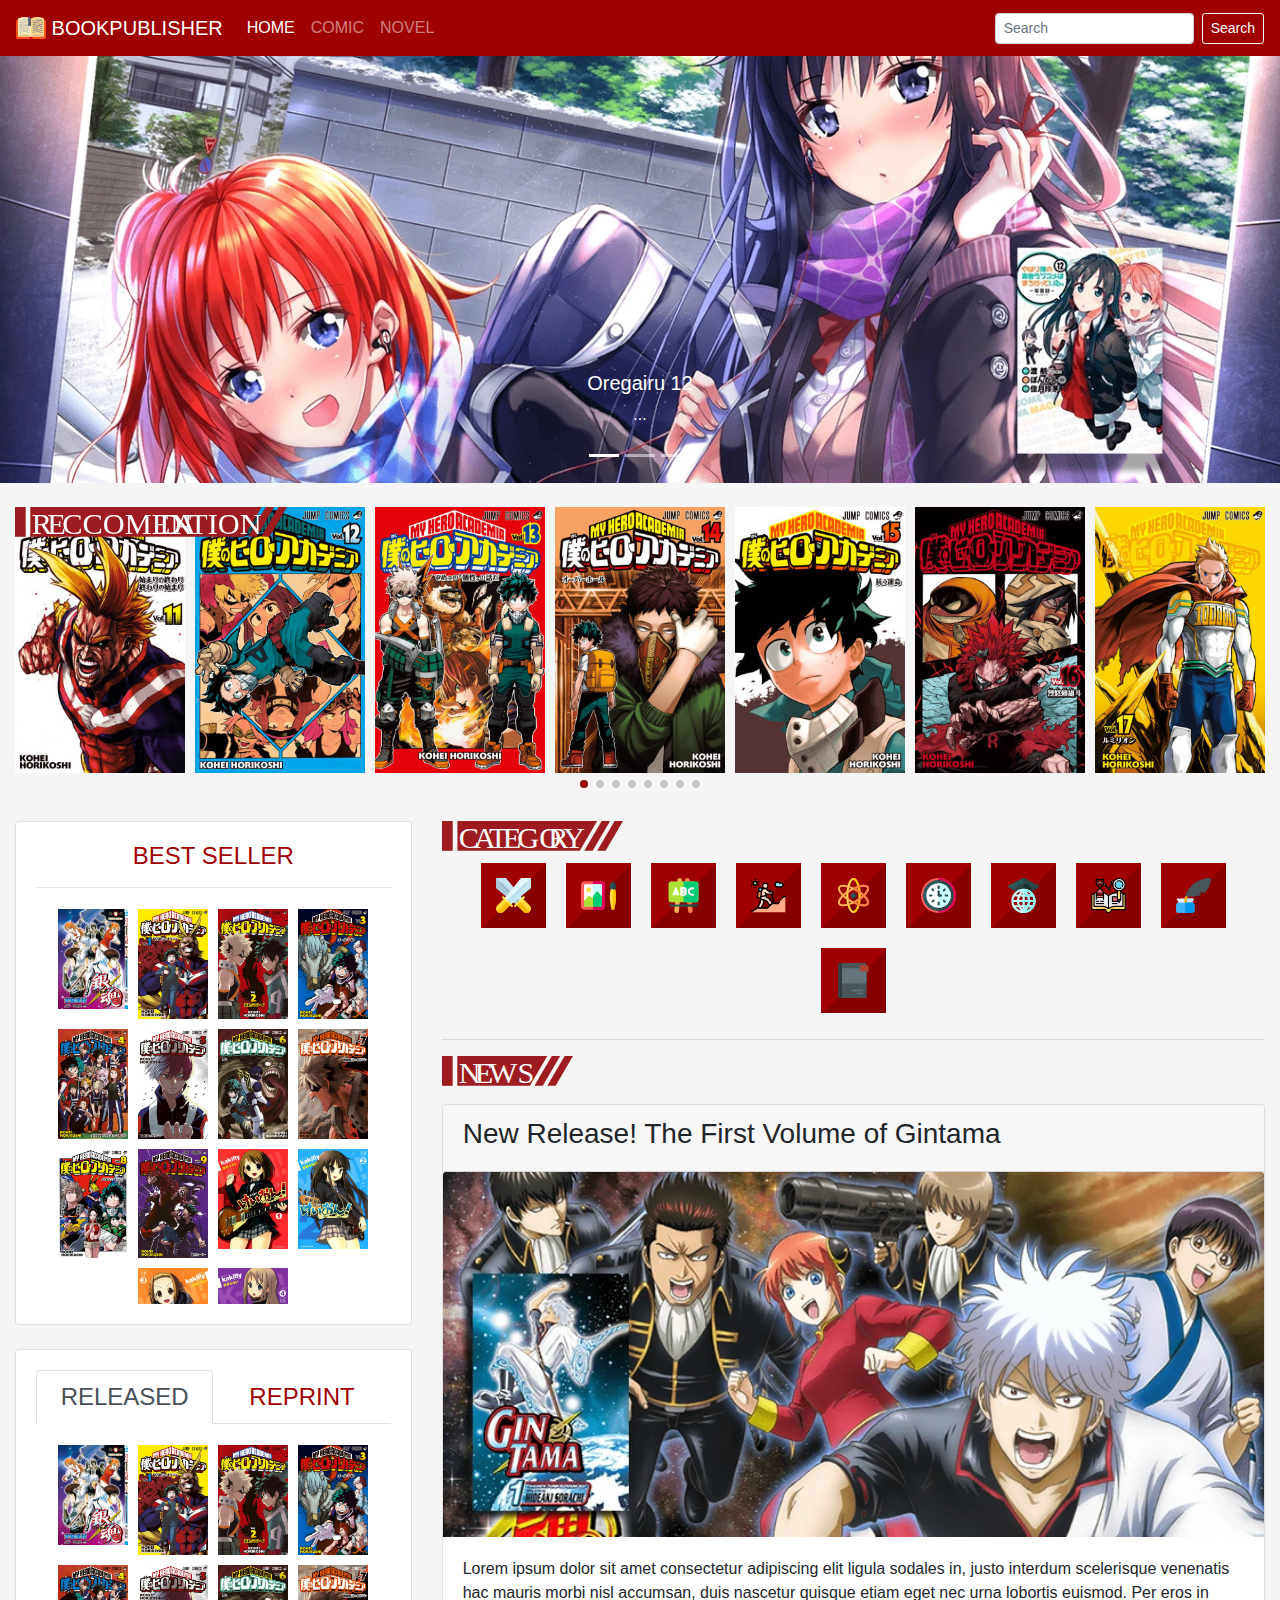
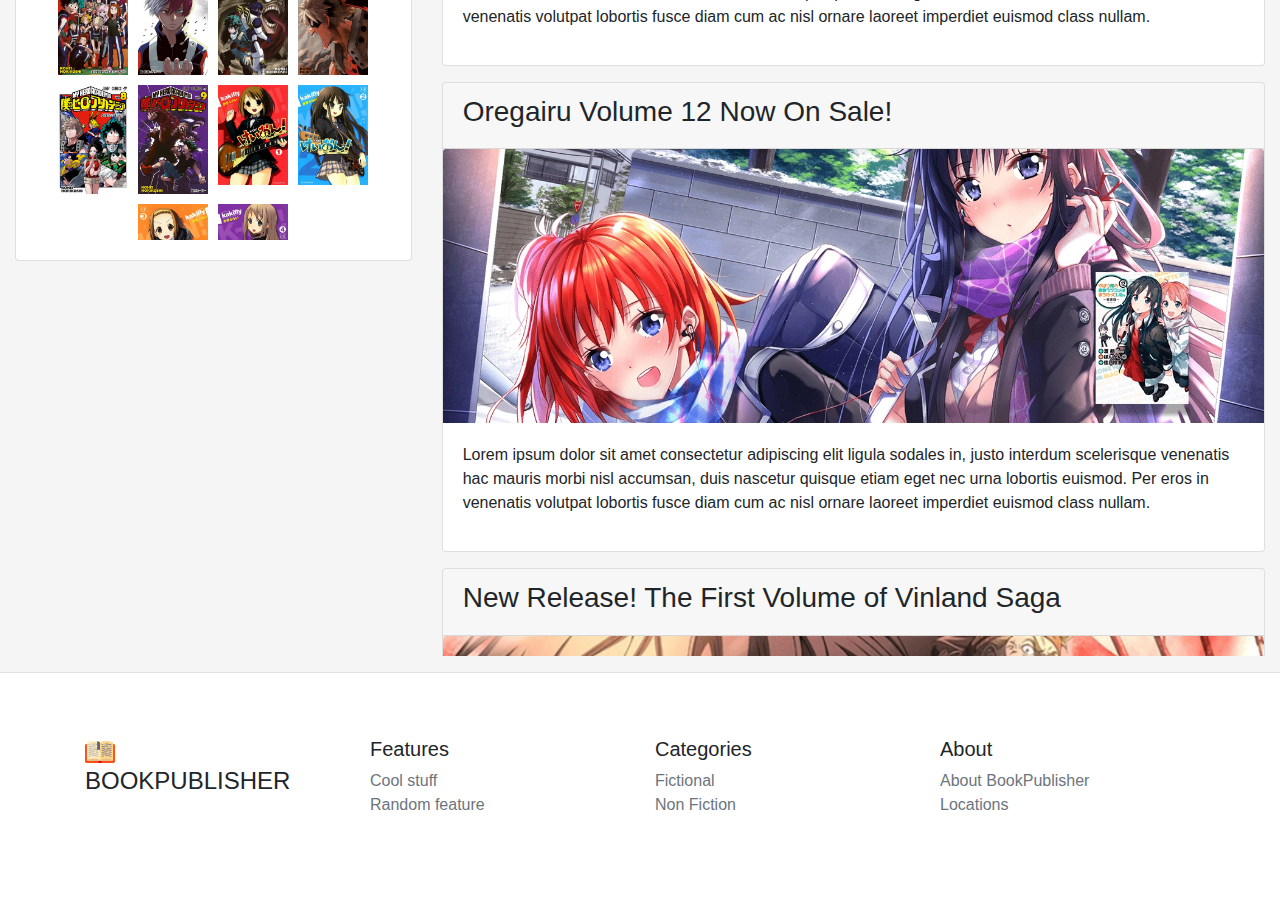
<file: index.html>
<!DOCTYPE html>
<html lang="en">

<head>
    <meta charset="UTF-8">
    <meta name="viewport" content="width=device-width, initial-scale=1.0">
    <meta http-equiv="X-UA-Compatible" content="ie=edge">
    <title>BookPublisher</title>
    <link rel="stylesheet" href="https://cdn.jsdelivr.net/npm/bootstrap@4.3.1/dist/css/bootstrap.min.css" integrity="sha384-ggOyR0iXCbMQv3Xipma34MD+dH/1fQ784/j6cY/iJTQUOhcWr7x9JvoRxT2MZw1T" crossorigin="anonymous">
    <link rel="stylesheet" href="static/swiper-5.0.4/css/swiper.min.css">
    <link rel="stylesheet" href="static/css/style.css">
</head>

<body>
    <nav class="navbar navbar-expand-lg navbar-dark bg-lit nav-lit">
        <a class="navbar-brand" href="index.html">
            <img src="static/img/logo.svg" width="30" height="30" class="d-inline-block align-top" alt="">
            BookPublisher
        </a>
        <button class="navbar-toggler" type="button" data-toggle="collapse" data-target="#MainNavbar"
            aria-controls="MainNavbar" aria-expanded="false" aria-label="Toggle navigation">
            <span class="navbar-toggler-icon"></span>
        </button>

        <div class="collapse navbar-collapse navbar-container" id="MainNavbar">
            <div class="navbar-nav mr-auto">
                <a class="nav-item nav-link active" href="#">Home <span class="sr-only">(current)</span></a>
                <a class="nav-item nav-link" href="#">Comic</a>
                <a class="nav-item nav-link" href="#">Novel</a>
            </div>
            <form class="form-inline my-2 my-lg-0">
                <input class="form-control form-control-sm mr-sm-2" type="search" placeholder="Search" aria-label="Search">
                <button class="btn btn-sm btn-outline-light my-2 my-sm-0" type="submit">Search</button>
            </form>
        </div>
    </nav>

    <div id="carouselMain" class="carousel slide carousel-lit" data-ride="carousel">
        <ol class="carousel-indicators">
            <li data-target="#carouselMain" data-slide-to="0" class="active"></li>
            <li data-target="#carouselMain" data-slide-to="1"></li>
            <li data-target="#carouselMain" data-slide-to="2"></li>
        </ol>
        <div class="carousel-inner">
            <div class="carousel-item active">
                <img class="d-block w-100 lazy" data-src="static/img/jumbo/jumbo1.webp" alt="First slide">
                <div class="carousel-caption d-none d-md-block">
                    <h5>Oregairu 12</h5>
                    <p>...</p>
                </div>
            </div>
            <div class="carousel-item">
                <img class="d-block w-100 lazy" data-src="static/img/jumbo/jumbo2.webp" alt="Second slide">
                <div class="carousel-caption d-none d-md-block">
                    <h5>Gintama 13</h5>
                    <p>...</p>
                </div>
            </div>
            <div class="carousel-item">
                <img class="d-block w-100 lazy" data-src="static/img/jumbo/jumbo3.webp" alt="Third slide">
                <div class="carousel-caption d-none d-md-block">
                    <h5>K-ON! 2</h5>
                    <p>...</p>
                </div>
            </div>
        </div>
        <a class="carousel-control-prev" href="#carouselMain" role="button" data-slide="prev">
            <span class="carousel-control-prev-icon" aria-hidden="true"></span>
            <span class="sr-only">Previous</span>
        </a>
        <a class="carousel-control-next" href="#carouselMain" role="button" data-slide="next">
            <span class="carousel-control-next-icon" aria-hidden="true"></span>
            <span class="sr-only">Next</span>
        </a>
    </div>

    <div class="container-index pt-4">
        <!-- New Release Carousel -->
        <div class="section">
            <img class="lazy" data-src="static/img/tag/release-next-week.svg" class="tag-svg" alt="tag-release-next-week">
        </div>
        <div id="swiper-large" class="swiper-container">
            <div class="section">
                <img src="static/img/tag/reccomendation.svg" class="tag-svg" alt="tag-category">
            </div>
            <div class="swiper-wrapper">
                <a href="#" class="swiper-slide">
                    <img data-src="static/img/books/bnha11.jpg" alt="" class="swiper-lazy">
                    <div class="swiper-lazy-preloader swiper-lazy-preloader-lit lazy-load"></div>
                    <div class="after">
                        <span class="content">Boku no Hero Academia 11</span>
                    </div>
                </a>
                <a href="#" class="swiper-slide">
                    <img data-src="static/img/books/bnha12.jpg" alt="" class="swiper-lazy">
                    <div class="swiper-lazy-preloader swiper-lazy-preloader-lit lazy-load"></div>
                    <div class="after">
                        <span class="content">Boku no Hero Academia 12</span>
                    </div>
                </a>
                <a href="#" class="swiper-slide">
                    <img data-src="static/img/books/bnha13.jpg" alt="" class="swiper-lazy">
                    <div class="swiper-lazy-preloader swiper-lazy-preloader-lit lazy-load"></div>
                    <div class="after">
                        <span class="content">Boku no Hero Academia 13</span>
                    </div>
                </a>
                <a href="#" class="swiper-slide">
                    <img data-src="static/img/books/bnha14.jpg" alt="" class="swiper-lazy">
                    <div class="swiper-lazy-preloader swiper-lazy-preloader-lit lazy-load"></div>
                    <div class="after">
                        <span class="content">Boku no Hero Academia 14</span>
                    </div>
                </a>
                <a href="#" class="swiper-slide">
                    <img data-src="static/img/books/bnha15.jpg" alt="" class="swiper-lazy">
                    <div class="swiper-lazy-preloader swiper-lazy-preloader-lit lazy-load"></div>
                    <div class="after">
                        <span class="content">Boku no Hero Academia 15</span>
                    </div>
                </a>
                <a href="#" class="swiper-slide">
                    <img data-src="static/img/books/bnha16.jpg" alt="" class="swiper-lazy">
                    <div class="swiper-lazy-preloader swiper-lazy-preloader-lit lazy-load"></div>
                    <div class="after">
                        <span class="content">Boku no Hero Academia 16</span>
                    </div>
                </a>
                <a href="#" class="swiper-slide">
                    <img data-src="static/img/books/bnha17.jpg" alt="" class="swiper-lazy">
                    <div class="swiper-lazy-preloader swiper-lazy-preloader-lit lazy-load"></div>
                    <div class="after">
                        <span class="content">Boku no Hero Academia 17</span>
                    </div>
                </a>
                <a href="#" class="swiper-slide">
                    <img data-src="static/img/books/bnha18.jpg" alt="" class="swiper-lazy">
                    <div class="swiper-lazy-preloader swiper-lazy-preloader-lit lazy-load"></div>
                    <div class="after">
                        <span class="content">Boku no Hero Academia 18</span>
                    </div>
                </a>
            </div>
            <!-- Add Pagination -->
            <div class="swiper-pagination"></div>
        </div>

        <!-- Side and Main -->
        <div class="row justify-content-center">
            <div class="col-md-4">
                <div class="card">
                    <div class="card-body panel-large">
                        <h1 class="text-lit font-lit text-center">Best Seller</h1>
                        <hr>
                        <div class="tab-content" id="myTabContent">
                            <!-- Best Seller Section -->
                            <div class="flex-container" style="height: 400px; overflow-y: scroll;">
                                <a href="#"><img class="lazy" data-src="static/img/books/gin1.jpg" alt="cover" data-toggle="tooltip"
                                        data-placement="top" title="Gintama 1"></a>
                                <a href="#"><img class="lazy" data-src="static/img/books/bnha1.jpg" alt="cover" data-toggle="tooltip"
                                        data-placement="top" title="Boku no Hero Academia 1"></a>
                                <a href="#"><img class="lazy" data-src="static/img/books/bnha2.jpg" alt="cover" data-toggle="tooltip"
                                        data-placement="top" title="Boku no Hero Academia 2"></a>
                                <a href="#"><img class="lazy" data-src="static/img/books/bnha3.jpg" alt="cover" data-toggle="tooltip"
                                        data-placement="top" title="Boku no Hero Academia 3"></a>
                                <a href="#"><img class="lazy" data-src="static/img/books/bnha4.jpg" alt="cover" data-toggle="tooltip"
                                        data-placement="top" title="Boku no Hero Academia 4"></a>
                                <a href="#"><img class="lazy" data-src="static/img/books/bnha5.jpg" alt="cover" data-toggle="tooltip"
                                        data-placement="top" title="Boku no Hero Academia 5"></a>
                                <a href="#"><img class="lazy" data-src="static/img/books/bnha6.jpg" alt="cover" data-toggle="tooltip"
                                        data-placement="top" title="Boku no Hero Academia 6"></a>
                                <a href="#"><img class="lazy" data-src="static/img/books/bnha7.jpg" alt="cover" data-toggle="tooltip"
                                        data-placement="top" title="Boku no Hero Academia 7"></a>
                                <a href="#"><img class="lazy" data-src="static/img/books/bnha8.jpg" alt="cover" data-toggle="tooltip"
                                        data-placement="top" title="Boku no Hero Academia 8"></a>
                                <a href="#"><img class="lazy" data-src="static/img/books/bnha9.jpg" alt="cover" data-toggle="tooltip"
                                        data-placement="top" title="Boku no Hero Academia 9"></a>
                                <a href="#"><img class="lazy" data-src="static/img/books/k1.jpg" alt="cover" data-toggle="tooltip"
                                        data-placement="top" title="K-ON! 1"></a>
                                <a href="#"><img class="lazy" data-src="static/img/books/k2.jpg" alt="cover" data-toggle="tooltip"
                                        data-placement="top" title="K-ON! 2"></a>
                                <a href="#"><img class="lazy" data-src="static/img/books/k3.jpg" alt="cover" data-toggle="tooltip"
                                        data-placement="top" title="K-ON! 3"></a>
                                <a href="#"><img class="lazy" data-src="static/img/books/k4.jpg" alt="cover" data-toggle="tooltip"
                                        data-placement="top" title="K-ON! 4"></a>
                            </div>
                        </div>
                    </div>
                </div>
                <br>
                <div class="card">
                    <div class="card-body panel-large">
                        <!-- Navigation -->
                        <ul class="nav nav-justified nav-tabs mb-3" id="myTab" role="tablist">
                            <li class="nav-item">
                                <a class="nav-link font-lit text-lit active" id="released-tab" data-toggle="tab" href="#released" role="tab"
                                    aria-controls="released" aria-selected="true">Released</a>
                            </li>
                            <li class="nav-item">
                                <a class="nav-link font-lit text-lit" id="reprint-tab" data-toggle="tab" href="#reprint" role="tab"
                                    aria-controls="reprint" aria-selected="false">Reprint</a>
                            </li>
                        </ul>
                        <div class="tab-content" id="myTabContent">
                            <!-- Release Last Week Section -->
                            <div class="tab-pane fade show active" id="released" role="tabpanel" aria-labelledby="released-tab">
                                <div class="flex-container" style="height: 400px; overflow-y: scroll;">
                                    <a href="#"><img class="lazy" data-src="static/img/books/gin1.jpg" alt="cover" data-toggle="tooltip" data-placement="top" title="Gintama 1"></a>
                                    <a href="#"><img class="lazy" data-src="static/img/books/bnha1.jpg" alt="cover" data-toggle="tooltip" data-placement="top" title="Boku no Hero Academia 1"></a>
                                    <a href="#"><img class="lazy" data-src="static/img/books/bnha2.jpg" alt="cover" data-toggle="tooltip" data-placement="top" title="Boku no Hero Academia 2"></a>
                                    <a href="#"><img class="lazy" data-src="static/img/books/bnha3.jpg" alt="cover" data-toggle="tooltip" data-placement="top" title="Boku no Hero Academia 3"></a>
                                    <a href="#"><img class="lazy" data-src="static/img/books/bnha4.jpg" alt="cover" data-toggle="tooltip" data-placement="top" title="Boku no Hero Academia 4"></a>
                                    <a href="#"><img class="lazy" data-src="static/img/books/bnha5.jpg" alt="cover" data-toggle="tooltip" data-placement="top" title="Boku no Hero Academia 5"></a>
                                    <a href="#"><img class="lazy" data-src="static/img/books/bnha6.jpg" alt="cover" data-toggle="tooltip" data-placement="top" title="Boku no Hero Academia 6"></a>
                                    <a href="#"><img class="lazy" data-src="static/img/books/bnha7.jpg" alt="cover" data-toggle="tooltip" data-placement="top" title="Boku no Hero Academia 7"></a>
                                    <a href="#"><img class="lazy" data-src="static/img/books/bnha8.jpg" alt="cover" data-toggle="tooltip" data-placement="top" title="Boku no Hero Academia 8"></a>
                                    <a href="#"><img class="lazy" data-src="static/img/books/bnha9.jpg" alt="cover" data-toggle="tooltip" data-placement="top" title="Boku no Hero Academia 9"></a>
                                    <a href="#"><img class="lazy" data-src="static/img/books/k1.jpg" alt="cover" data-toggle="tooltip" data-placement="top" title="K-ON! 1"></a>
                                    <a href="#"><img class="lazy" data-src="static/img/books/k2.jpg" alt="cover" data-toggle="tooltip" data-placement="top" title="K-ON! 2"></a>
                                    <a href="#"><img class="lazy" data-src="static/img/books/k3.jpg" alt="cover" data-toggle="tooltip" data-placement="top" title="K-ON! 3"></a>
                                    <a href="#"><img class="lazy" data-src="static/img/books/k4.jpg" alt="cover" data-toggle="tooltip" data-placement="top" title="K-ON! 4"></a>
                                </div>
                            </div>
                            <!-- Reprint -->
                            <div class="tab-pane fade" id="reprint" role="tabpanel" aria-labelledby="reprint-tab">
                                <div class="flex-container" style="height: 400px; overflow-y: scroll;">
                                    <a href="#"><img class="lazy" data-src="static/img/books/oregairu1.jpg" alt="cover" data-toggle="tooltip" data-placement="top" title="My Youth Romantic Comedy Is Wrong, As I Expected 1"></a>
                                    <a href="#"><img class="lazy" data-src="static/img/books/oregairu2.jpg" alt="cover" data-toggle="tooltip" data-placement="top" title="My Youth Romantic Comedy Is Wrong, As I Expected 2"></a>
                                    <a href="#"><img class="lazy" data-src="static/img/books/oregairu3.jpg" alt="cover" data-toggle="tooltip" data-placement="top" title="My Youth Romantic Comedy Is Wrong, As I Expected 3"></a>
                                    <a href="#"><img class="lazy" data-src="static/img/books/oregairu4.jpg" alt="cover" data-toggle="tooltip" data-placement="top" title="My Youth Romantic Comedy Is Wrong, As I Expected 4"></a>
                                    <a href="#"><img class="lazy" data-src="static/img/books/oregairu5.jpg" alt="cover" data-toggle="tooltip" data-placement="top" title="My Youth Romantic Comedy Is Wrong, As I Expected 5"></a>
                                    <a href="#"><img class="lazy" data-src="static/img/books/oregairu6.jpg" alt="cover" data-toggle="tooltip" data-placement="top" title="My Youth Romantic Comedy Is Wrong, As I Expected 6"></a>
                                    <a href="#"><img class="lazy" data-src="static/img/books/oregairu7.jpg" alt="cover" data-toggle="tooltip" data-placement="top" title="My Youth Romantic Comedy Is Wrong, As I Expected 7"></a>
                                    <a href="#"><img class="lazy" data-src="static/img/books/oregairu8.jpg" alt="cover" data-toggle="tooltip" data-placement="top" title="My Youth Romantic Comedy Is Wrong, As I Expected 8"></a>
                                    <a href="#"><img class="lazy" data-src="static/img/books/oregairu9.jpg" alt="cover" data-toggle="tooltip" data-placement="top" title="My Youth Romantic Comedy Is Wrong, As I Expected 9"></a>
                                    <a href="#"><img class="lazy" data-src="static/img/books/oregairu10.jpg" alt="cover" data-toggle="tooltip" data-placement="top" title="My Youth Romantic Comedy Is Wrong, As I Expected 10"></a>
                                    <a href="#"><img class="lazy" data-src="static/img/books/oregairu11.jpg" alt="cover" data-toggle="tooltip" data-placement="top" title="My Youth Romantic Comedy Is Wrong, As I Expected 11"></a>
                                    <a href="#"><img class="lazy" data-src="static/img/books/oregairu12.jpg" alt="cover" data-toggle="tooltip" data-placement="top" title="My Youth Romantic Comedy Is Wrong, As I Expected 12"></a>
                                    <a href="#"><img class="lazy" data-src="static/img/books/oregairu13.jpg" alt="cover" data-toggle="tooltip" data-placement="top" title="My Youth Romantic Comedy Is Wrong, As I Expected 13"></a>
                                    <a href="#"><img class="lazy" data-src="static/img/books/oregairu14.jpg" alt="cover" data-toggle="tooltip" data-placement="top" title="My Youth Romantic Comedy Is Wrong, As I Expected 14"></a>
                                </div>
                            </div>
                        </div>
                    </div>

                    <div class="card-body panel-small">
                        <button type="button" class="btn btn-block btn-lit font-lit mb-3" data-toggle="modal" data-target="#modalNextRelease">Best Seller</button>
                        <div class="btn-group btn-block" role="group">
                            <button type="button" class="btn btn-lit font-lit" data-toggle="modal" data-target="#modalReleased">Released</button>
                            <button type="button" class="btn btn-lit font-lit" data-toggle="modal" data-target="#modalReprint">Reprint</button>
                        </div>
                    </div>
                </div>
            </div>

            <div class="col-md-8">
                <!-- Category -->
                <img data-src="static/img/tag/category.svg" class="tag-svg lazy" alt="tag-category">
                <div class="flex-container">
                    <a href="#" class="category" data-toggle="tooltip" data-placement="top" title="Action">
                        <img class="lazy" data-src="static/img/category/swords.svg" width="50" alt="">
                    </a>
                    <a href="#" class="category" data-toggle="tooltip" data-placement="top" title="Art">
                        <img class="lazy" data-src="static/img/category/art.svg" width="50" alt="">
                    </a>
                    <a href="#" class="category" data-toggle="tooltip" data-placement="top" title="Kids">
                        <img class="lazy" data-src="static/img/category/blackboard.svg" width="50" alt="">
                    </a>
                    <a href="#" class="category" data-toggle="tooltip" data-placement="top" title="Adventure">
                        <img class="lazy" data-src="static/img/category/hiking.svg" width="50" alt="">
                    </a>
                    <a href="#" class="category" data-toggle="tooltip" data-placement="top" title="Science">
                        <img class="lazy" data-src="static/img/category/physics.svg" width="50" alt="">
                    </a>
                    <a href="#" class="category" data-toggle="tooltip" data-placement="top" title="Time">
                        <img class="lazy" data-src="static/img/category/time.svg" width="50" alt="">
                    </a>
                    <a href="#" class="category" data-toggle="tooltip" data-placement="top" title="Education">
                        <img class="lazy" data-src="static/img/category/world.svg" width="50" alt="">
                    </a>
                    <a href="#" class="category" data-toggle="tooltip" data-placement="top" title="Philosophy">
                        <img class="lazy" data-src="static/img/category/book.svg" width="50" alt="">
                    </a>
                    <a href="#" class="category" data-toggle="tooltip" data-placement="top" title="Poetry">
                        <img class="lazy" data-src="static/img/category/quill.svg" width="50" alt="">
                    </a>
                    <a href="#" class="category" data-toggle="tooltip" data-placement="top" title="Literature">
                        <img class="lazy" data-src="static/img/category/textbook.svg" width="50" alt="">
                    </a>
                </div>
                <hr>
                <!-- News Update! -->
                <div style="height: 1200px; overflow-y: scroll;">
                    <img data-src="static/img/tag/news.svg" class="tag-svg lazy" alt="tag-category">

                    <div id="news" class="card mt-3">
                        <div class="card-header">
                            <h3>New Release! The First Volume of Gintama</h3>
                        </div>
                        <img data-src="static/img/jumbo/gin1.webp" alt="" class="card-img-top lazy">
                        <div class="card-body">
                            <p>
                                Lorem ipsum dolor sit amet consectetur adipiscing elit ligula sodales in,
                                justo interdum scelerisque venenatis hac mauris morbi nisl accumsan,
                                duis nascetur quisque etiam eget nec urna lobortis euismod.
                                Per eros in venenatis volutpat lobortis fusce diam cum ac nisl ornare laoreet imperdiet
                                euismod class nullam.
                            </p>
                        </div>
                    </div>
                    <div id="news" class="card mt-3">
                        <div class="card-header">
                            <h3>Oregairu Volume 12 Now On Sale!</h3>
                        </div>
                        <img data-src="static/img/jumbo/jumbo1.webp" alt="" class="card-img-top lazy">
                        <div class="card-body">
                            <p>
                                Lorem ipsum dolor sit amet consectetur adipiscing elit ligula sodales in,
                                justo interdum scelerisque venenatis hac mauris morbi nisl accumsan,
                                duis nascetur quisque etiam eget nec urna lobortis euismod.
                                Per eros in venenatis volutpat lobortis fusce diam cum ac nisl ornare laoreet imperdiet
                                euismod class nullam.
                            </p>
                        </div>
                    </div>
                    <div id="news" class="card mt-3">
                        <div class="card-header">
                            <h3>New Release! The First Volume of Vinland Saga</h3>
                        </div>
                        <img data-src="static/img/jumbo/vs.webp" alt="" class="card-img-top lazy">
                        <div class="card-body">
                            <p>
                                Lorem ipsum dolor sit amet consectetur adipiscing elit ligula sodales in,
                                justo interdum scelerisque venenatis hac mauris morbi nisl accumsan,
                                duis nascetur quisque etiam eget nec urna lobortis euismod.
                                Per eros in venenatis volutpat lobortis fusce diam cum ac nisl ornare laoreet imperdiet
                                euismod class nullam.
                            </p>
                        </div>
                    </div>
                </div>
            </div>
        </div>
    </div>

    <!-- Modal Best Seller -->
    <div class="modal fade" id="modalNextRelease" tabindex="-1" role="dialog" aria-hidden="true">
        <div class="modal-dialog modal-dialog-centered modal-lg" role="document">
            <div class="modal-content">
                <div class="modal-header bg-lit text-light">
                    <h5 class="modal-title font-lit" id="exampleModalLongTitle">Best Seller</h5>
                    <button type="button" class="close text-light" data-dismiss="modal" aria-label="Close">
                        <span aria-hidden="true">&times;</span>
                    </button>
                </div>
                <div class="modal-body">
                    <div class="flex-container">
                        <a href="#"><img class="lazy" data-src="static/img/books/gin1.jpg" alt="cover" data-toggle="tooltip" data-placement="top" title="Gintama 1"></a>
                        <a href="#"><img class="lazy" data-src="static/img/books/bnha1.jpg" alt="cover" data-toggle="tooltip" data-placement="top" title="Boku no Hero Academia 1"></a>
                        <a href="#"><img class="lazy" data-src="static/img/books/bnha2.jpg" alt="cover" data-toggle="tooltip" data-placement="top" title="Boku no Hero Academia 2"></a>
                        <a href="#"><img class="lazy" data-src="static/img/books/bnha3.jpg" alt="cover" data-toggle="tooltip" data-placement="top" title="Boku no Hero Academia 3"></a>
                        <a href="#"><img class="lazy" data-src="static/img/books/bnha4.jpg" alt="cover" data-toggle="tooltip" data-placement="top" title="Boku no Hero Academia 4"></a>
                        <a href="#"><img class="lazy" data-src="static/img/books/bnha5.jpg" alt="cover" data-toggle="tooltip" data-placement="top" title="Boku no Hero Academia 5"></a>
                        <a href="#"><img class="lazy" data-src="static/img/books/bnha6.jpg" alt="cover" data-toggle="tooltip" data-placement="top" title="Boku no Hero Academia 6"></a>
                        <a href="#"><img class="lazy" data-src="static/img/books/bnha7.jpg" alt="cover" data-toggle="tooltip" data-placement="top" title="Boku no Hero Academia 7"></a>
                        <a href="#"><img class="lazy" data-src="static/img/books/bnha8.jpg" alt="cover" data-toggle="tooltip" data-placement="top" title="Boku no Hero Academia 8"></a>
                        <a href="#"><img class="lazy" data-src="static/img/books/bnha9.jpg" alt="cover" data-toggle="tooltip" data-placement="top" title="Boku no Hero Academia 9"></a>
                        <a href="#"><img class="lazy" data-src="static/img/books/k1.jpg" alt="cover" data-toggle="tooltip" data-placement="top" title="K-ON! 1"></a>
                        <a href="#"><img class="lazy" data-src="static/img/books/k2.jpg" alt="cover" data-toggle="tooltip" data-placement="top" title="K-ON! 2"></a>
                        <a href="#"><img class="lazy" data-src="static/img/books/k3.jpg" alt="cover" data-toggle="tooltip" data-placement="top" title="K-ON! 3"></a>
                        <a href="#"><img class="lazy" data-src="static/img/books/k4.jpg" alt="cover" data-toggle="tooltip" data-placement="top" title="K-ON! 4"></a>
                    </div>
                </div>
            </div>
        </div>
    </div>

    <!-- Modal Released -->
    <div class="modal fade" id="modalReleased" tabindex="-1" role="dialog" aria-hidden="true">
        <div class="modal-dialog modal-dialog-centered modal-lg" role="document">
            <div class="modal-content">
                <div class="modal-header bg-lit text-light">
                    <h5 class="modal-title font-lit" id="exampleModalLongTitle">Released</h5>
                    <button type="button" class="close text-light" data-dismiss="modal" aria-label="Close">
                        <span aria-hidden="true">&times;</span>
                    </button>
                </div>
                <div class="modal-body">
                    <div class="flex-container">
                        <a href="#"><img class="lazy" data-src="static/img/books/gin1.jpg" alt="cover" data-toggle="tooltip" data-placement="top" title="Gintama 1"></a>
                        <a href="#"><img class="lazy" data-src="static/img/books/bnha1.jpg" alt="cover" data-toggle="tooltip" data-placement="top" title="Boku no Hero Academia 1"></a>
                        <a href="#"><img class="lazy" data-src="static/img/books/bnha2.jpg" alt="cover" data-toggle="tooltip" data-placement="top" title="Boku no Hero Academia 2"></a>
                        <a href="#"><img class="lazy" data-src="static/img/books/bnha3.jpg" alt="cover" data-toggle="tooltip" data-placement="top" title="Boku no Hero Academia 3"></a>
                        <a href="#"><img class="lazy" data-src="static/img/books/bnha4.jpg" alt="cover" data-toggle="tooltip" data-placement="top" title="Boku no Hero Academia 4"></a>
                        <a href="#"><img class="lazy" data-src="static/img/books/bnha5.jpg" alt="cover" data-toggle="tooltip" data-placement="top" title="Boku no Hero Academia 5"></a>
                        <a href="#"><img class="lazy" data-src="static/img/books/bnha6.jpg" alt="cover" data-toggle="tooltip" data-placement="top" title="Boku no Hero Academia 6"></a>
                        <a href="#"><img class="lazy" data-src="static/img/books/bnha7.jpg" alt="cover" data-toggle="tooltip" data-placement="top" title="Boku no Hero Academia 7"></a>
                        <a href="#"><img class="lazy" data-src="static/img/books/bnha8.jpg" alt="cover" data-toggle="tooltip" data-placement="top" title="Boku no Hero Academia 8"></a>
                        <a href="#"><img class="lazy" data-src="static/img/books/bnha9.jpg" alt="cover" data-toggle="tooltip" data-placement="top" title="Boku no Hero Academia 9"></a>
                        <a href="#"><img class="lazy" data-src="static/img/books/k1.jpg" alt="cover" data-toggle="tooltip" data-placement="top" title="K-ON! 1"></a>
                        <a href="#"><img class="lazy" data-src="static/img/books/k2.jpg" alt="cover" data-toggle="tooltip" data-placement="top" title="K-ON! 2"></a>
                        <a href="#"><img class="lazy" data-src="static/img/books/k3.jpg" alt="cover" data-toggle="tooltip" data-placement="top" title="K-ON! 3"></a>
                        <a href="#"><img class="lazy" data-src="static/img/books/k4.jpg" alt="cover" data-toggle="tooltip" data-placement="top" title="K-ON! 4"></a>
                    </div>
                </div>
            </div>
        </div>
    </div>

    <!-- Modal Reprint -->
    <div class="modal fade" id="modalReprint" tabindex="-1" role="dialog" aria-hidden="true">
        <div class="modal-dialog modal-dialog-centered modal-lg" role="document">
            <div class="modal-content">
                <div class="modal-header bg-lit text-light">
                    <h5 class="modal-title font-lit" id="exampleModalLongTitle">Released</h5>
                    <button type="button" class="close text-light" data-dismiss="modal" aria-label="Close">
                        <span aria-hidden="true">&times;</span>
                    </button>
                </div>
                <div class="modal-body">
                    <div class="flex-container">
                        <a href="#"><img class="lazy" data-src="static/img/books/oregairu1.jpg" alt="cover" data-toggle="tooltip" data-placement="top" title="My Youth Romantic Comedy Is Wrong, As I Expected 1"></a>
                        <a href="#"><img class="lazy" data-src="static/img/books/oregairu2.jpg" alt="cover" data-toggle="tooltip" data-placement="top" title="My Youth Romantic Comedy Is Wrong, As I Expected 2"></a>
                        <a href="#"><img class="lazy" data-src="static/img/books/oregairu3.jpg" alt="cover" data-toggle="tooltip" data-placement="top" title="My Youth Romantic Comedy Is Wrong, As I Expected 3"></a>
                        <a href="#"><img class="lazy" data-src="static/img/books/oregairu4.jpg" alt="cover" data-toggle="tooltip" data-placement="top" title="My Youth Romantic Comedy Is Wrong, As I Expected 4"></a>
                        <a href="#"><img class="lazy" data-src="static/img/books/oregairu5.jpg" alt="cover" data-toggle="tooltip" data-placement="top" title="My Youth Romantic Comedy Is Wrong, As I Expected 5"></a>
                        <a href="#"><img class="lazy" data-src="static/img/books/oregairu6.jpg" alt="cover" data-toggle="tooltip" data-placement="top" title="My Youth Romantic Comedy Is Wrong, As I Expected 6"></a>
                        <a href="#"><img class="lazy" data-src="static/img/books/oregairu7.jpg" alt="cover" data-toggle="tooltip" data-placement="top" title="My Youth Romantic Comedy Is Wrong, As I Expected 7"></a>
                        <a href="#"><img class="lazy" data-src="static/img/books/oregairu8.jpg" alt="cover" data-toggle="tooltip" data-placement="top" title="My Youth Romantic Comedy Is Wrong, As I Expected 8"></a>
                        <a href="#"><img class="lazy" data-src="static/img/books/oregairu9.jpg" alt="cover" data-toggle="tooltip" data-placement="top" title="My Youth Romantic Comedy Is Wrong, As I Expected 9"></a>
                        <a href="#"><img class="lazy" data-src="static/img/books/oregairu10.jpg" alt="cover" data-toggle="tooltip" data-placement="top" title="My Youth Romantic Comedy Is Wrong, As I Expected 10"></a>
                        <a href="#"><img class="lazy" data-src="static/img/books/oregairu11.jpg" alt="cover" data-toggle="tooltip" data-placement="top" title="My Youth Romantic Comedy Is Wrong, As I Expected 11"></a>
                        <a href="#"><img class="lazy" data-src="static/img/books/oregairu12.jpg" alt="cover" data-toggle="tooltip" data-placement="top" title="My Youth Romantic Comedy Is Wrong, As I Expected 12"></a>
                        <a href="#"><img class="lazy" data-src="static/img/books/oregairu13.jpg" alt="cover" data-toggle="tooltip" data-placement="top" title="My Youth Romantic Comedy Is Wrong, As I Expected 13"></a>
                        <a href="#"><img class="lazy" data-src="static/img/books/oregairu14.jpg" alt="cover" data-toggle="tooltip" data-placement="top" title="My Youth Romantic Comedy Is Wrong, As I Expected 14"></a>
                    </div>
                </div>
            </div>
        </div>
    </div>

    <!-- Footer -->
    <footer class="py-5">
        <div class="container">
            <div class="row">
                <div class="col-12 col-md">
                    <img src="static/img/logo.svg" width="30" height="30" alt="">
                    <h3 class="font-lit">BookPublisher</h3>
                </div>
                <div class="col-6 col-md">
                    <h5>Features</h5>
                    <ul class="list-unstyled text-small">
                        <li><a class="text-muted" href="#">Cool stuff</a></li>
                        <li><a class="text-muted" href="#">Random feature</a></li>
                    </ul>
                </div>
                <div class="col-6 col-md">
                    <h5>Categories</h5>
                    <ul class="list-unstyled text-small">
                        <li><a class="text-muted" href="#">Fictional</a></li>
                        <li><a class="text-muted" href="#">Non Fiction</a></li>
                    </ul>
                </div>
                <div class="col-6 col-md">
                    <h5>About</h5>
                    <ul class="list-unstyled text-small">
                        <li><a class="text-muted" href="#">About BookPublisher</a></li>
                        <li><a class="text-muted" href="#">Locations</a></li>
                    </ul>
                </div>
            </div>
        </div>
    </footer>

    <script src="https://code.jquery.com/jquery-3.3.1.slim.min.js" integrity="sha384-q8i/X+965DzO0rT7abK41JStQIAqVgRVzpbzo5smXKp4YfRvH+8abtTE1Pi6jizo" crossorigin="anonymous"></script>
    <script src="https://cdn.jsdelivr.net/npm/popper.js@1.14.7/dist/umd/popper.min.js" integrity="sha384-UO2eT0CpHqdSJQ6hJty5KVphtPhzWj9WO1clHTMGa3JDZwrnQq4sF86dIHNDz0W1" crossorigin="anonymous"></script>
    <script src="https://cdn.jsdelivr.net/npm/bootstrap@4.3.1/dist/js/bootstrap.min.js" integrity="sha384-JjSmVgyd0p3pXB1rRibZUAYoIIy6OrQ6VrjIEaFf/nJGzIxFDsf4x0xIM+B07jRM" crossorigin="anonymous"></script>
    <script src="static/swiper-5.0.4/js/swiper.min.js"></script>
    <script src="static/js/jquery.lazy.min.js"></script>
    <script src="static/js/main.js"></script>
</body>

</html>
</file>
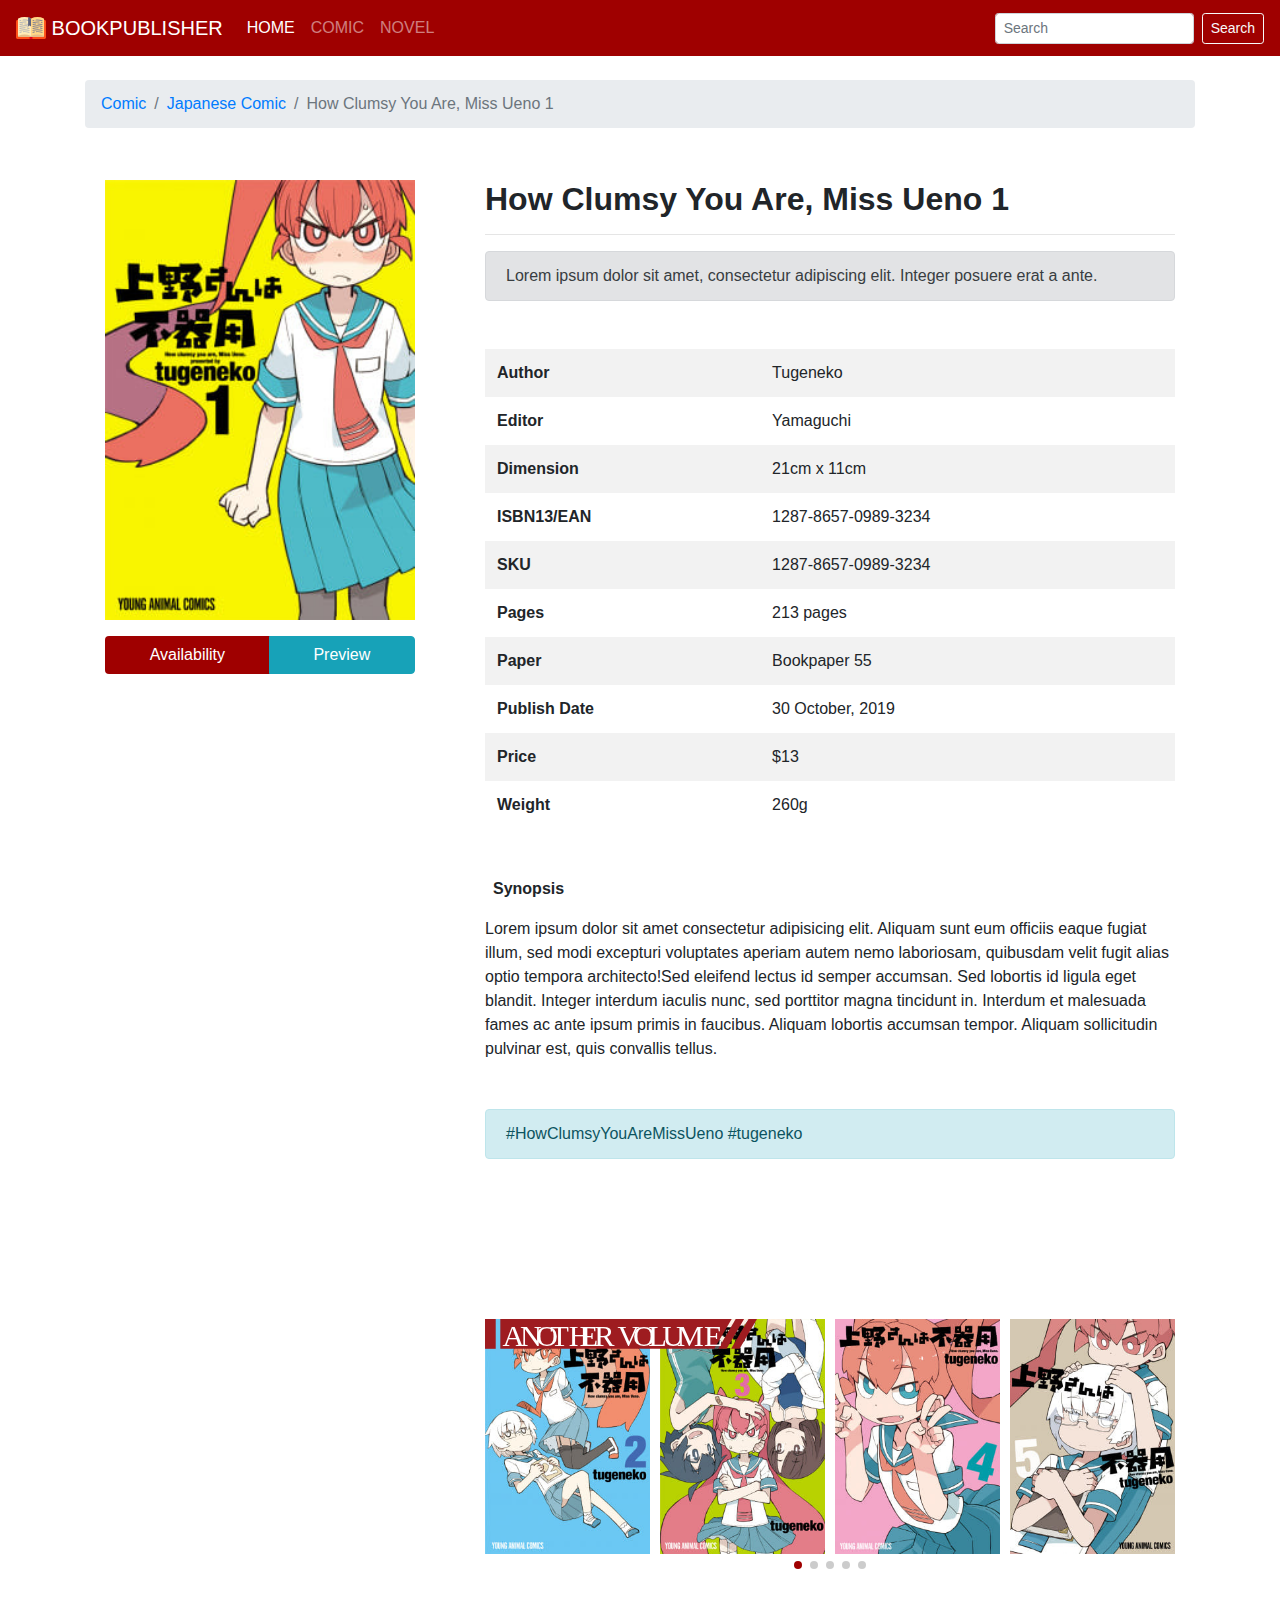
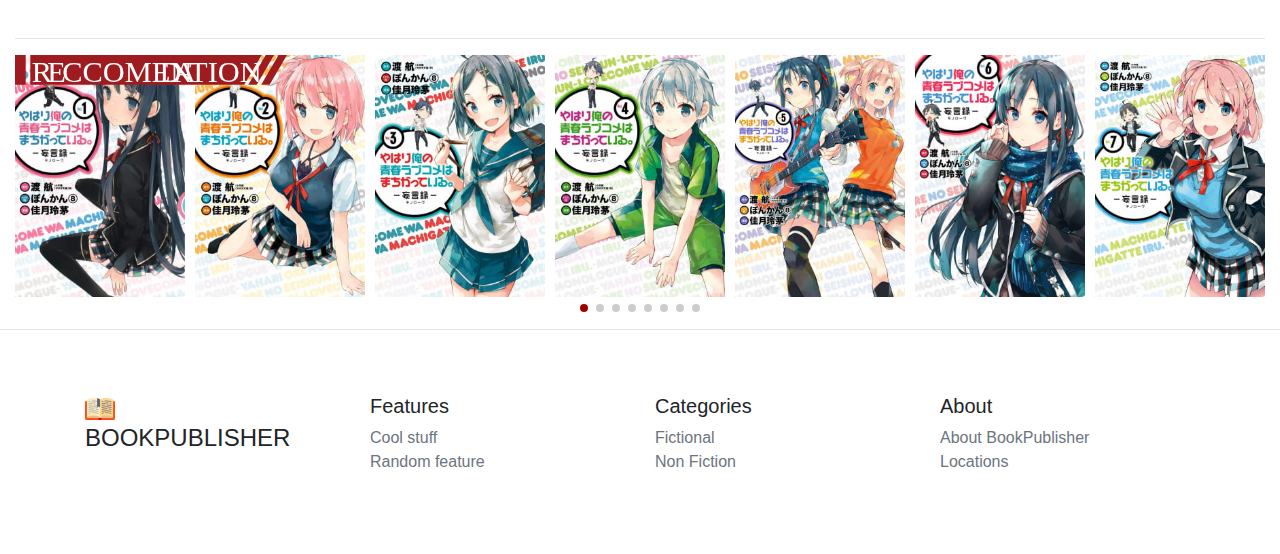
<file: detail.html>
<!DOCTYPE html>
<html lang="en">
<head>
    <meta charset="UTF-8">
    <meta name="viewport" content="width=device-width, initial-scale=1.0">
    <meta http-equiv="X-UA-Compatible" content="ie=edge">
    <title>BookPublisher</title>
    <link rel="stylesheet" href="https://cdn.jsdelivr.net/npm/bootstrap@4.3.1/dist/css/bootstrap.min.css" integrity="sha384-ggOyR0iXCbMQv3Xipma34MD+dH/1fQ784/j6cY/iJTQUOhcWr7x9JvoRxT2MZw1T" crossorigin="anonymous">
    <link rel="stylesheet" href="static/swiper-5.0.4/css/swiper.min.css">
    <link rel="stylesheet" href="https://cdnjs.cloudflare.com/ajax/libs/font-awesome/5.15.1/css/all.min.css">
    <link rel="stylesheet" href="static/css/style.css">
</head>
<body>
    <nav class="navbar navbar-expand-lg navbar-dark bg-lit nav-lit">
        <a class="navbar-brand" href="index.html">
            <img src="static/img/logo.svg" width="30" height="30" class="d-inline-block align-top" alt="">
            BookPublisher
        </a>
        <button class="navbar-toggler" type="button" data-toggle="collapse" data-target="#MainNavbar"
            aria-controls="MainNavbar" aria-expanded="false" aria-label="Toggle navigation">
            <span class="navbar-toggler-icon"></span>
        </button>

        <div class="collapse navbar-collapse navbar-container" id="MainNavbar">
            <div class="navbar-nav mr-auto">
                <a class="nav-item nav-link active" href="#">Home <span class="sr-only">(current)</span></a>
                <a class="nav-item nav-link" href="#">Comic</a>
                <a class="nav-item nav-link" href="#">Novel</a>
            </div>
            <form class="form-inline my-2 my-lg-0">
                <input class="form-control form-control-sm mr-sm-2" type="search" placeholder="Search" aria-label="Search">
                <button class="btn btn-sm btn-outline-light my-2 my-sm-0" type="submit">Search</button>
            </form>
        </div>
    </nav>

    <div class="container-index bg-white">
        <div class="container">
            <nav aria-label="breadcrumb" class="pt-4">
                <ol class="breadcrumb">
                    <li class="breadcrumb-item"><a href="#">Comic</a></li>
                    <li class="breadcrumb-item"><a href="#">Japanese Comic</a></li>
                    <li class="breadcrumb-item active" aria-current="page">How Clumsy You Are, Miss Ueno 1</li>
                </ol>
            </nav>
            <div class="row">
                <div class="col-md-4">
                    <div class="card-body">
                        <img src="static/img/books/ueno1.jpg" alt="" style="width: 100%">
                        <div class="btn-group btn-block mt-3">
                            <button class="btn btn-lit" style="white-space: nowrap; overflow: hidden;" data-toggle="modal" data-target="#BookStoreStock">Availability</button>
                            <button class="btn btn-info" data-toggle="modal" data-target="#exampleModalCenter">Preview</button>
                        </div>
                    </div>
                </div>
                <div class="col-md-8">
                    <div class="card-body">
                        <div id="book-info">
                            <h2 class="book-title">How Clumsy You Are, Miss Ueno 1</h2>
                            <hr>
                            <div class="alert alert-secondary mb-5" role="alert">
                                Lorem ipsum dolor sit amet, consectetur adipiscing elit. Integer posuere erat a ante.
                            </div>
                            <table class="table borderless table-striped">
                                <tr>
                                    <th>Author</th>
                                    <td>Tugeneko</td>
                                </tr>
                                <tr>
                                    <th>Editor</th>
                                    <td>Yamaguchi</td>
                                </tr>
                                <tr>
                                    <th>Dimension</th>
                                    <td>21cm x 11cm</td>
                                </tr>
                                <tr>
                                    <th>ISBN13/EAN</th>
                                    <td>1287-8657-0989-3234</td>
                                </tr>
                                <tr>
                                    <th>SKU</th>
                                    <td>1287-8657-0989-3234</td>
                                </tr>
                                <tr>
                                    <th>Pages</th>
                                    <td>213 pages</td>
                                </tr>
                                <tr>
                                    <th>Paper</th>
                                    <td>Bookpaper 55</td>
                                </tr>
                                <tr>
                                    <th>Publish Date</th>
                                    <td>30 October, 2019</td>
                                </tr>
                                <tr>
                                    <th>Price</th>
                                    <td>$13</td>
                                </tr>
                                <tr>
                                    <th>Weight</th>
                                    <td>260g</td>
                                </tr>
                            </table>
                            <br>
                            <label for="synopsis">Synopsis</label>
                            <p>Lorem ipsum dolor sit amet consectetur adipisicing elit.
                                Aliquam sunt eum officiis eaque fugiat illum, sed modi excepturi voluptates aperiam autem nemo laboriosam,
                                quibusdam velit fugit alias optio tempora architecto!Sed eleifend lectus id semper accumsan. Sed lobortis id ligula eget blandit. Integer interdum iaculis nunc, sed
                                porttitor magna tincidunt in. Interdum et malesuada fames ac ante ipsum primis in faucibus. Aliquam lobortis
                                accumsan tempor. Aliquam sollicitudin pulvinar est, quis convallis tellus.
                            </p>
                            <div class="alert alert-info mt-5" role="alert">
                                #HowClumsyYouAreMissUeno #tugeneko
                            </div>
                        </div>
                        <div id="another-volume">
                            <div id="swiper-small" class="swiper-container">
                                <div class="section">
                                    <img src="static/img/tag/another-volume.svg" class="tag-svg" alt="tag-category">
                                </div>
                                <div class="swiper-wrapper">
                                    <a href="#" class="swiper-slide">
                                        <img src="static/img/books/ueno2.jpg" alt="">
                                        <div class="after">
                                            <span class="content">How Clumsy You Are, Miss Ueno 2</span>
                                        </div>
                                    </a>
                                    <a href="#" class="swiper-slide">
                                        <img src="static/img/books/ueno3.jpg" alt="">
                                        <div class="after">
                                            <span class="content">How Clumsy You Are, Miss Ueno 3</span>
                                        </div>
                                    </a>
                                    <a href="#" class="swiper-slide">
                                        <img src="static/img/books/ueno4.jpg" alt="">
                                        <div class="after">
                                            <span class="content">How Clumsy You Are, Miss Ueno 4</span>
                                        </div>
                                    </a>
                                    <a href="#" class="swiper-slide">
                                        <img src="static/img/books/ueno5.jpg" alt="">
                                        <div class="after">
                                            <span class="content">How Clumsy You Are, Miss Ueno 5</span>
                                        </div>
                                    </a>
                                    <a href="#" class="swiper-slide">
                                        <img src="static/img/books/ueno6.jpg" alt="">
                                        <div class="after">
                                            <span class="content">How Clumsy You Are, Miss Ueno 6</span>
                                        </div>
                                    </a>
                                </div>
                                <!-- Add Pagination -->
                                <div class="swiper-pagination"></div>
                            </div>
                        </div>
                    </div>
                </div>
            </div>
        </div>
        <hr>

        <div id="swiper-large" class="swiper-container">
            <div class="section">
                <img src="static/img/tag/reccomendation.svg" class="tag-svg" alt="tag-category">
            </div>
            <div class="swiper-wrapper">
                <a href="#" class="swiper-slide">
                    <img data-src="static/img/books/oregairu1.jpg" alt="" class="swiper-lazy">
                    <div class="swiper-lazy-preloader swiper-lazy-preloader-lit lazy-load"></div>
                    <div class="after">
                        <span class="content">My Youth Romantic Comedy Is Wrong, As I Expected 1</span>
                    </div>
                </a>
                <a href="#" class="swiper-slide">
                    <img data-src="static/img/books/oregairu2.jpg" alt="" class="swiper-lazy">
                    <div class="swiper-lazy-preloader swiper-lazy-preloader-lit lazy-load"></div>
                    <div class="after">
                        <span class="content">My Youth Romantic Comedy Is Wrong, As I Expected 1</span>
                    </div>
                </a>
                <a href="#" class="swiper-slide">
                    <img data-src="static/img/books/oregairu3.jpg" alt="" class="swiper-lazy">
                    <div class="swiper-lazy-preloader swiper-lazy-preloader-lit lazy-load"></div>
                    <div class="after">
                        <span class="content">My Youth Romantic Comedy Is Wrong, As I Expected 1</span>
                    </div>
                </a>
                <a href="#" class="swiper-slide">
                    <img data-src="static/img/books/oregairu4.jpg" alt="" class="swiper-lazy">
                    <div class="swiper-lazy-preloader swiper-lazy-preloader-lit lazy-load"></div>
                    <div class="after">
                        <span class="content">My Youth Romantic Comedy Is Wrong, As I Expected 1</span>
                    </div>
                </a>
                <a href="#" class="swiper-slide">
                    <img data-src="static/img/books/oregairu5.jpg" alt="" class="swiper-lazy">
                    <div class="swiper-lazy-preloader swiper-lazy-preloader-lit lazy-load"></div>
                    <div class="after">
                        <span class="content">My Youth Romantic Comedy Is Wrong, As I Expected 1</span>
                    </div>
                </a>
                <a href="#" class="swiper-slide">
                    <img data-src="static/img/books/oregairu6.jpg" alt="" class="swiper-lazy">
                    <div class="swiper-lazy-preloader swiper-lazy-preloader-lit lazy-load"></div>
                    <div class="after">
                        <span class="content">My Youth Romantic Comedy Is Wrong, As I Expected 1</span>
                    </div>
                </a>
                <a href="#" class="swiper-slide">
                    <img data-src="static/img/books/oregairu7.jpg" alt="" class="swiper-lazy">
                    <div class="swiper-lazy-preloader swiper-lazy-preloader-lit lazy-load"></div>
                    <div class="after">
                        <span class="content">My Youth Romantic Comedy Is Wrong, As I Expected 1</span>
                    </div>
                </a>
                <a href="#" class="swiper-slide">
                    <img data-src="static/img/books/oregairu8.jpg" alt="" class="swiper-lazy">
                    <div class="swiper-lazy-preloader swiper-lazy-preloader-lit lazy-load"></div>
                    <div class="after">
                        <span class="content">My Youth Romantic Comedy Is Wrong, As I Expected 1</span>
                    </div>
                </a>
            </div>
            <!-- Add Pagination -->
            <div class="swiper-pagination"></div>
        </div>
    </div>

    <div class="modal fade" id="BookStoreStock" tabindex="-1" role="dialog" aria-labelledby="exampleModalLongTitle" aria-hidden="true">
        <div class="modal-dialog" role="document">
            <div class="modal-content">
                <div class="modal-header bg-lit text-light">
                    <h5 class="modal-title" id="exampleModalLongTitle">Stock in Book Store</h5>
                    <button type="button" class="close text-light" data-dismiss="modal" aria-label="Close">
                        <span aria-hidden="true">&times;</span>
                    </button>
                </div>
                <div class="modal-body">
                    <input type="text" id="searchBookStore" onkeyup="findList()" style="width: 100%; border: none; border-bottom: 1px solid #ccc; margin-bottom: 2em; padding: 1em;" placeholder="Search book store here...">
                    <table id="tableBookStore" class="table table-hover">
                        <thead>
                            <tr>
                                <th>Book Store</th>
                                <th>Stock</th>
                            </tr>
                        </thead>
                        <tbody id="tbodys">
                            <tr>
                                <td>Barnes & Noble Jakarta</td>
                                <td>8</td>
                            </tr>
                            <tr>
                                <td>Gramedia Supermal Karawaci</td>
                                <td>12</td>
                            </tr>
                            <tr>
                                <td>Regular Book Store</td>
                                <td>4</td>
                            </tr>
                        </tbody>
                    </table>
                </div>
            </div>
        </div>
    </div>

    <div class="modal fade" id="exampleModalCenter" tabindex="-1" role="dialog" aria-labelledby="exampleModalCenterTitle" aria-hidden="true">
        <div class="modal-dialog modal-dialog-centered modal-lg" role="document">
            <div class="modal-content">
                <div class="modal-header bg-lit text-light">
                    <h5 class="modal-title" id="exampleModalLongTitle">Preview</h5>
                    <button type="button" class="close text-light" data-dismiss="modal" aria-label="Close">
                        <span aria-hidden="true">&times;</span>
                    </button>
                </div>
                <div class="modal-body">
                    <div id="carouselExampleControls" class="carousel slide" data-ride="carousel" data-interval="false">
                        <div class="carousel-inner">
                            <iframe src="static/preview.pdf" frameborder="0" width="100%" height="800"></iframe>
                        </div>
                    </div>
                </div>
            </div>
        </div>
    </div>

    <!-- Footer -->
    <footer class="py-5">
        <div class="container">
            <div class="row">
                <div class="col-12 col-md">
                    <img src="static/img/logo.svg" width="30" height="30" alt="">
                    <h3 class="font-lit">BookPublisher</h3>
                </div>
                <div class="col-6 col-md">
                    <h5>Features</h5>
                    <ul class="list-unstyled text-small">
                        <li><a class="text-muted" href="#">Cool stuff</a></li>
                        <li><a class="text-muted" href="#">Random feature</a></li>
                    </ul>
                </div>
                <div class="col-6 col-md">
                    <h5>Categories</h5>
                    <ul class="list-unstyled text-small">
                        <li><a class="text-muted" href="#">Fictional</a></li>
                        <li><a class="text-muted" href="#">Non Fiction</a></li>
                    </ul>
                </div>
                <div class="col-6 col-md">
                    <h5>About</h5>
                    <ul class="list-unstyled text-small">
                        <li><a class="text-muted" href="#">About BookPublisher</a></li>
                        <li><a class="text-muted" href="#">Locations</a></li>
                    </ul>
                </div>
            </div>
        </div>
    </footer>

    <script src="https://code.jquery.com/jquery-3.3.1.slim.min.js" integrity="sha384-q8i/X+965DzO0rT7abK41JStQIAqVgRVzpbzo5smXKp4YfRvH+8abtTE1Pi6jizo" crossorigin="anonymous"></script>
    <script src="https://cdn.jsdelivr.net/npm/popper.js@1.14.7/dist/umd/popper.min.js" integrity="sha384-UO2eT0CpHqdSJQ6hJty5KVphtPhzWj9WO1clHTMGa3JDZwrnQq4sF86dIHNDz0W1" crossorigin="anonymous"></script>
    <script src="https://cdn.jsdelivr.net/npm/bootstrap@4.3.1/dist/js/bootstrap.min.js" integrity="sha384-JjSmVgyd0p3pXB1rRibZUAYoIIy6OrQ6VrjIEaFf/nJGzIxFDsf4x0xIM+B07jRM" crossorigin="anonymous"></script>
    <script src="static/swiper-5.0.4/js/swiper.min.js"></script>
    <script src="static/js/main.js"></script>
</body>
</html>
</file>
<file: static/css/style.css>
* {
    padding: 0;
    margin: 0;
    box-sizing: border-box;
}

[class*="col-"] {
    padding-top: 1rem;
    padding-bottom: 1rem;
}

body {
    background: whitesmoke;
}

.nav-lit {
    /* font-family: 'Lemon/Milk', sans-serif; */
    font-family: 'Norwester', sans-serif;
    text-transform: uppercase;
    font-size: 1em;
}

/* LIT Theme */
.font-lit {
    font-family: 'Norwester', sans-serif;
    text-transform: uppercase;
    font-size: 1.5em;
}

.bg-lit {
    background: #9f0000;
}

.text-lit {
    color: #9f0000;
}

.btn-lit {
    background: #9f0000;
    color: white;
}

.btn-lit:hover {
    background: #da3434;
    color: whitesmoke;
}

.text-lit:hover {
    color: #cc2626;
}

.book-list {
    padding-bottom: 100px;
    border-bottom: 1px solid black;
}

.book-list img {
    width: 60px;
    float: left;
}

.book-list h6 {
    margin-left: 90px;
    font-weight: bold;
}

#book-info {
    margin-bottom: 10em;
}

#book-info label {
    font-weight: bold;
    width: 8em;
    padding: .5em;
}

#book-info span {
    overflow: hidden;
}

.section {
    z-index: 10;
    position: absolute;
}

.flex-container {
    display: flex;
    flex-wrap: wrap;
    justify-content: center;
}

.flex-container > a img {
    width: 70px;
    margin: 5px;
}

.flex-container > a img:hover {
    filter: brightness(60%);
}

.flex-container > .category {
    background: linear-gradient(-45deg, #860000 0%, #860000 49%, #9f0000 49%, #9f0000 100%);
    margin: 2px;
    padding: 2px;
    text-align: center;
    transition: .3s;
}

.flex-container > .category:hover {
    transform: scale(1.2);
    transition: .3s;
}

.flex-container > a.category img {
    width: 35px;
}

.flex-container > .category img:hover {
    filter: brightness(100%);
}

/* Style for list page */
.flex-container.list-item a {
    padding: 5px;
    text-decoration: none;
}

.flex-container > a.list {
    text-decoration: none;
}

.flex-container > a .item {
    border: 1px solid #ccc;
}

.flex-container > a .item:hover {
    box-shadow: 0px 0px 5px 2px #ddd;
}

.flex-container > a .item img {
    width: 180px;
    padding: 0;
    margin: 0;
}

.flex-container > a .item img:hover {
    filter: brightness(100%);
}

.flex-container > a .item .about {
    padding: 10px;
    width: 150px;
}

.flex-container > a .item .about h5 {
    color: #000;
    width: auto;
    font-weight: 400;
}

.flex-container > a .item .about span {
    line-break: auto;
    color: #a10d0d;
    font-weight: 600;
}

.tag-svg {
    height: 2.5em;
    width: auto;
}

.book-title {
    font-size: 2em;
    font-weight: bold;
}

footer {
    border-top: 1px solid #e6e3e3;
    background: white;
}

/* Responsive Style */

@media (max-width: 576px) {
    .flex-container > .category {
        margin: 2px;
        padding: 2px;
    }

    .flex-container > .category img {
        width: 3em;
    }

    .tag-svg {
        height: 1.5em;
        width: auto;
    }

    .panel-small {
        display: block;
    }

    .panel-large {
        display: none;
    }

    .swiper-slide .after .content {
        font-size: 1em;
    }

    .book-title {
        font-size: 1.3em;
    }

    .flex-container.list-item a img {
        width: 150px;
    }

    .flex-container.list-item a .item .about {
        width: 150px;
    }
}

@media (min-width: 576px) {
    .flex-container > .category {
        margin: 5px;
        padding: 5px;
    }

    .flex-container > .category img {
        width: 3em;
    }

    .tag-svg {
        height: 2em;
        width: auto;
    }

    .panel-small {
        display: none;
    }

    .panel-large {
        display: block;
    }

    /* .book-title {
        font-size: 1.5em;
    } */
}

@media (min-width: 768px) {
    .flex-container > .category {
        margin: 5px;
        padding: 5px;
    }

    .flex-container > .category img {
        width: 2.7em;
    }
}

@media (min-width: 992px) {
    .flex-container > .category {
        margin: 3px;
        padding: 5px;
    }

    .flex-container > .category img {
        width: 4em;
    }
}

@media (min-width: 1200px) {
    .flex-container > .category {
        margin: 10px;
        padding: 10px;
    }

    .flex-container > .category img {
        width: 5em;
    }
}

/* Bootstrap Overide */

.tooltip-inner {
    background: linear-gradient(-45deg, #860000 0%, #860000 49%, #9f0000 49%, #9f0000 100%);
    border-radius: 0;
    padding: .5em 1em;
}

.tooltip {
    font-weight: 700;
}

.bs-tooltip-auto[x-placement^=top] .arrow::before,.bs-tooltip-top .arrow::before {
    border-top-color: #530000!important;
}

.bs-tooltip-auto[x-placement^=bottom] .arrow::before,.bs-tooltip-bottom .arrow::before {
    border-bottom-color: #530000!important;
}

.dropdown-menu:before {
    position: absolute;
    top: -7px;
    left: 9px;
    display: inline-block;
    border-right: 7px solid transparent;
    border-bottom: 7px solid #ccc;
    border-left: 7px solid transparent;
    border-bottom-color: rgba(0, 0, 0, 0.2);
    content: '';
}

.dropdown-menu:after {
    position: absolute;
    top: -6px;
    left: 10px;
    display: inline-block;
    border-right: 6px solid transparent;
    border-bottom: 6px solid #ffffff;
    border-left: 6px solid transparent;
    content: '';
}

.container-index {
  width: 100%;
  padding-right: 15px;
  padding-left: 15px;
  margin-right: auto;
  margin-left: auto;
}

@media (min-width: 576px) {
    .container-index {
        max-width: 640px;
    }
}

@media (min-width: 768px) {
    .container-index {
        max-width: 820px;
    }
}

@media (min-width: 992px) {
    .container-index {
        max-width: 1060px;
    }
}

@media (min-width: 1200px) {
    .container-index {
        max-width: 1440px;
    }
}

.borderless td, .borderless th {
    border: none;
}

.card-deck {
    display: flex;
    justify-content: flex-start;
    flex-flow: row wrap;
    align-items: stretch;
}

.card-deck .card {
    display: block;
    width: 50%;
    flex-basis: 50%;
}

/* Swiper */

.swiper-container {
    width: 100%;
    height: auto;
    padding-bottom: 2em;
}

.swiper-pagination-bullet-active {
    background-color: #9f0000;
}

.swiper-slide img {
    display: block;
    width: 100%;
    height: auto;
}

.swiper-slide .after {
    position: absolute;
    top: 0;
    left: 0;
    width: 100%;
    height: 100%;
    display: none;
    color: #FFF;
}

.swiper-slide:hover .after {
    display: block;
    background: rgba(36, 36, 36, 0.6);
}

.swiper-slide .after .content {
    position: absolute;
    width: 100%;
    background: #9f0000;
    bottom: 0;
    font-family: sans-serif;
    font-weight: bold;
    text-align: center;
    box-sizing: border-box;
    padding: 5px;
}

.swiper-lazy-preloader-lit {
    --swiper-preloader-color: #9f0000;
}

.lazy-load {
    margin-top: 50%;
}
</file>
